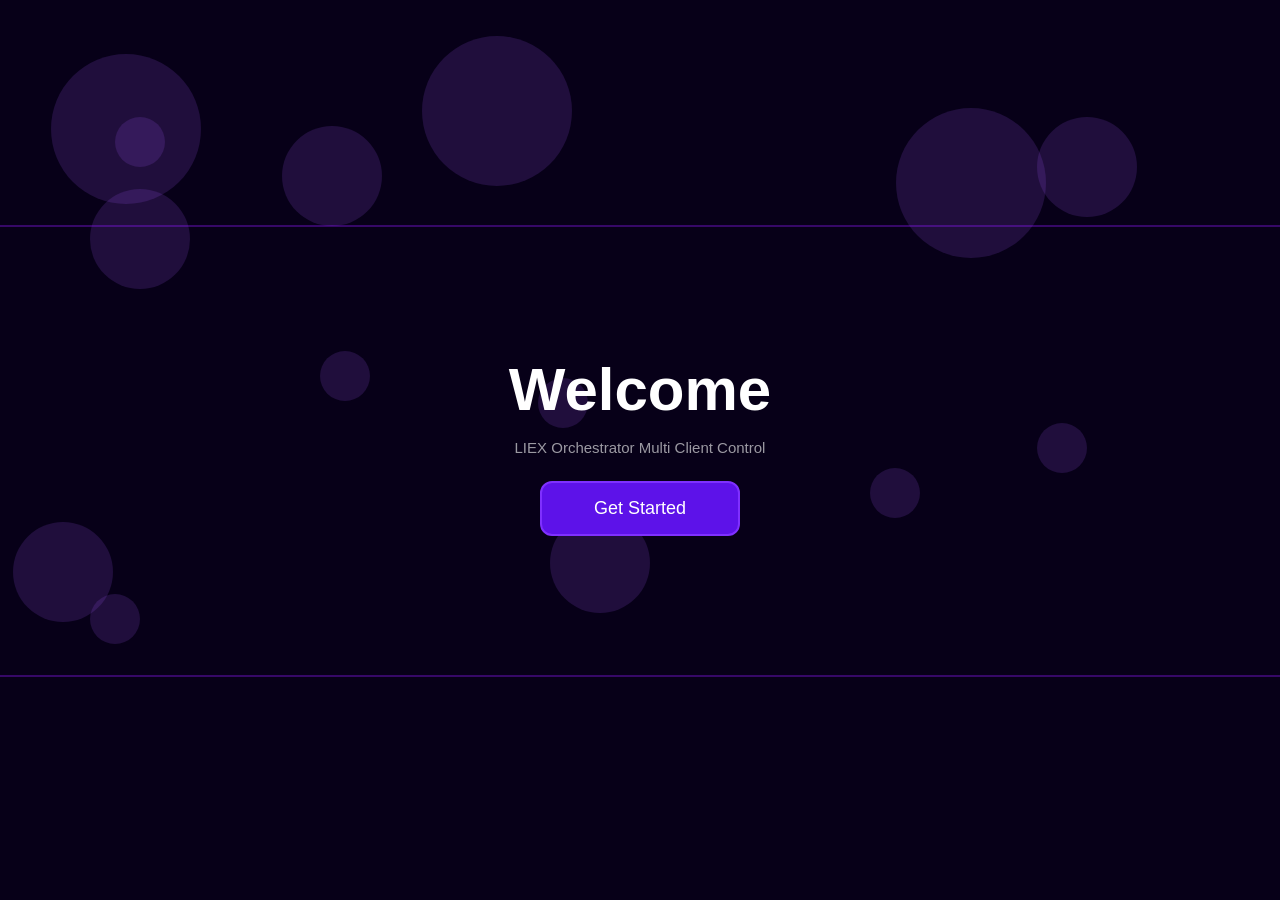
<file: index.html>
<!DOCTYPE html>
<html lang="en">
<head>
<meta name="google-adsense-account" content="ca-pub-7360330887646500">
<meta charset="UTF-8">
<meta name="viewport" content="width=device-width, initial-scale=1.0">
<title>Get Started</title>

<style>
*{
    margin:0;
    padding:0;
    box-sizing:border-box;
    font-family:Arial;
}
body{
    width:100%;
    height:100vh;
    display:flex;
    justify-content:center;
    align-items:center;
    background:#070018;
    overflow:hidden;
    position:relative;
}
.circle{
    position:absolute;
    border-radius:50%;
    background:rgba(163, 93, 255, 0.158);
    transition: 5s all ease-out;
}
.circle1{
    width:150px;
    height:150px;
    bottom:-100px;
    right:-100px;
}
.circle2{
    width:100px;
    height:100px;
    bottom:-50px;
    right:-50px;
}
.circle3{
    width:50px;
    height:50px;
    bottom:-200px;
    right:-2000px;
}
.line{
    position:absolute;
    width:101%;
    height:2px;
    background:rgba(143, 24, 255, 0.342);
}
.line1{
    top:25%;
}
.line2{
    top:75%;
}
.container{
    text-align:center;
    z-index:2;
}
@keyframes intro {
    0%{
        top: 100px;
        opacity: 0;
    }
    50%{
        opacity: 0;
    }
    100%{
        top: 0px;
        opacity: 1;
    }
}
h1{
    color:white;
    font-size:60px;
    margin-bottom:15px;
    transition: all 0.5s ease;
    position: relative;
    animation: ease-out 1.2s intro;
}
p{
    color:rgba(255,255,255,0.6);
    margin-bottom:25px;
    font-size:15px;
    position: relative;
    animation: ease-out 1.2s intro;
}
button{
    width:200px;
    height:55px;
    position: relative;
    margin-bottom: 10px;
    border:none;
    border-radius:12px;
    background:rgb(93, 18, 233);
    border: 2px solid rgb(127, 48, 255);
    color:black;
    font-size:18px;
    cursor:pointer;
    transition:0.2s;
    animation: ease-out 1.2s intro;
}
button:hover{
    opacity:0.8;
}
.hide{
    display: none;
}
</style>
</head>
<body>
    <div class="circle circle1"></div>
    <div class="circle circle2"></div>
    <div class="circle circle1"></div>
    <div class="circle circle2"></div>
    <div class="circle circle1"></div>
    <div class="circle circle2"></div>
    <div class="circle circle2"></div>
    <div class="circle circle2"></div>
    <div class="circle circle3"></div>
    <div class="circle circle3"></div>
    <div class="circle circle3"></div>
    <div class="circle circle3"></div>
    <div class="circle circle3"></div>
    <div class="circle circle3"></div>
    

    <div class="line line1"></div>
    <div class="line line2"></div>
    <div class="container" id="con1">
        <h1>Welcome</h1>
        <p>LIEX Orchestrator Multi Client Control</p>
        <button id="start" style="color: white;">Get Started</button>
    </div>
    <div class="container hide" id="con2">
        <h1>Get Started</h1>
        <p>LIEX Control all of your alt only with single line of code</p>
        <button style="color: white;" class="linked" link="manager.html">LIEX Orchestrator</button>
        <button style="color: white;margin-left: 10px;" class="linked" link="download.html">Download Package</button>
        <button style="color: white;margin-left: 10px;" class="linked" link="./documentation.html">Documentation</button>
    </div>

    <script>
        document.querySelectorAll(".linked").forEach(data => {
            console.log(data.getAttribute("link "))
            data.onclick = () => {window.location.href = data.getAttribute("link")}
        })
        document.getElementById("start").onclick = function(){
            document.getElementById("con1").classList.add("hide")
            document.getElementById("con2").classList.remove("hide")
            document.getElementById("con2").classList.add("in")
        }
        document.querySelectorAll(".circle").forEach(self =>{

            self.style.left = Math.floor(Math.random() * 90) + "%"
            self.style.top = Math.floor(Math.random() * 70) + "%"
        })
        setTimeout(()=>{
            document.querySelectorAll(".circle").forEach(self =>{

            self.style.left = Math.floor(Math.random() * 90) + "%"
            self.style.top = Math.floor(Math.random() * 70) + "%"
        })
        },500)
        let time = 0.07
        document.querySelectorAll(".circle").forEach(self =>{
            
            setTimeout(() => {
                setInterval(()=>{
                    self.style.left = Math.floor(Math.random() * 90) + "%"
                    self.style.top = Math.floor(Math.random() * 90) + "%"
                },4500)
            }, time * 1000);
            time += 0.4
        })
    </script>
</body>
</html>
</file>
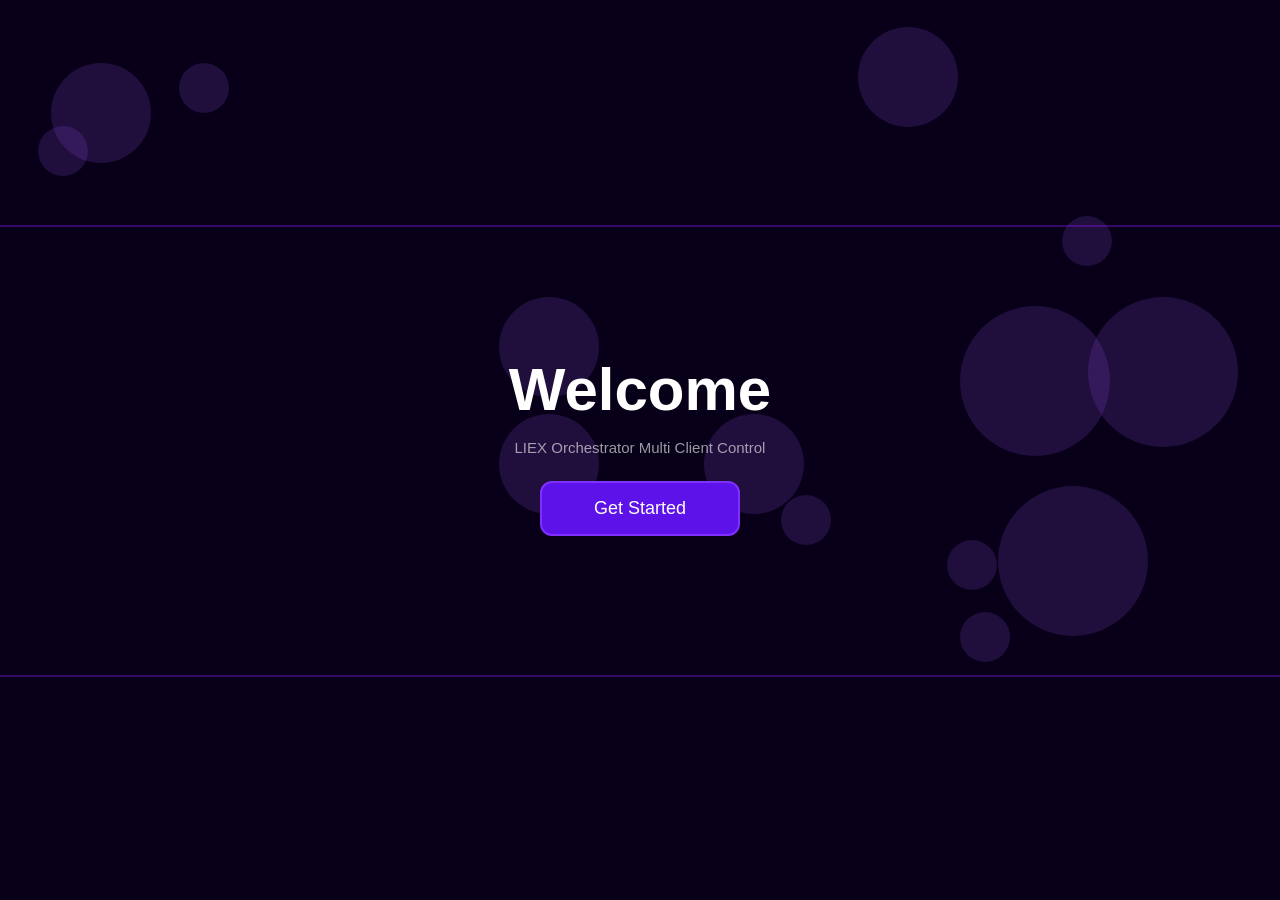
<file: intro.html>
<!DOCTYPE html>
<html lang="en">
<head>
<meta charset="UTF-8">
<meta name="viewport" content="width=device-width, initial-scale=1.0">
<title>Get Started</title>

<style>
*{
    margin:0;
    padding:0;
    box-sizing:border-box;
    font-family:Arial;
}
body{
    width:100%;
    height:100vh;
    display:flex;
    justify-content:center;
    align-items:center;
    background:#070018;
    overflow:hidden;
    position:relative;
}
.circle{
    position:absolute;
    border-radius:50%;
    background:rgba(163, 93, 255, 0.158);
    transition: 5s all ease-out;
}
.circle1{
    width:150px;
    height:150px;
    bottom:-100px;
    right:-100px;
}
.circle2{
    width:100px;
    height:100px;
    bottom:-50px;
    right:-50px;
}
.circle3{
    width:50px;
    height:50px;
    bottom:-200px;
    right:-2000px;
}
.line{
    position:absolute;
    width:101%;
    height:2px;
    background:rgba(143, 24, 255, 0.342);
}
.line1{
    top:25%;
}
.line2{
    top:75%;
}
.container{
    text-align:center;
    z-index:2;
}
@keyframes intro {
    0%{
        top: 100px;
        opacity: 0;
    }
    50%{
        opacity: 0;
    }
    100%{
        top: 0px;
        opacity: 1;
    }
}
h1{
    color:white;
    font-size:60px;
    margin-bottom:15px;
    transition: all 0.5s ease;
    position: relative;
    animation: ease-out 1.2s intro;
}
p{
    color:rgba(255,255,255,0.6);
    margin-bottom:25px;
    font-size:15px;
    position: relative;
    animation: ease-out 1.2s intro;
}
button{
    width:200px;
    height:55px;
    position: relative;
    margin-bottom: 10px;
    border:none;
    border-radius:12px;
    background:rgb(93, 18, 233);
    border: 2px solid rgb(127, 48, 255);
    color:black;
    font-size:18px;
    cursor:pointer;
    transition:0.2s;
    animation: ease-out 1.2s intro;
}
button:hover{
    opacity:0.8;
}
.hide{
    display: none;
}
</style>
</head>
<body>
    <div class="circle circle1"></div>
    <div class="circle circle2"></div>
    <div class="circle circle1"></div>
    <div class="circle circle2"></div>
    <div class="circle circle1"></div>
    <div class="circle circle2"></div>
    <div class="circle circle2"></div>
    <div class="circle circle2"></div>
    <div class="circle circle3"></div>
    <div class="circle circle3"></div>
    <div class="circle circle3"></div>
    <div class="circle circle3"></div>
    <div class="circle circle3"></div>
    <div class="circle circle3"></div>
    

    <div class="line line1"></div>
    <div class="line line2"></div>
    <div class="container" id="con1">
        <h1>Welcome</h1>
        <p>LIEX Orchestrator Multi Client Control</p>
        <button id="start" style="color: white;">Get Started</button>
    </div>
    <div class="container hide" id="con2">
        <h1>Get Started</h1>
        <p>LIEX Control all of your alt only with single line of code</p>
        <button style="color: white;" class="linked" link="manager.html">LIEX Orchestrator</button>
        <button style="color: white;margin-left: 10px;" class="linked" link="download.html">Download Package</button>
        <button style="color: white;margin-left: 10px;" class="linked" link="./documentation.html">Documentation</button>
    </div>

    <script>
        document.querySelectorAll(".linked").forEach(data => {
            console.log(data.getAttribute("link "))
            data.onclick = () => {window.location.href = data.getAttribute("link")}
        })
        document.getElementById("start").onclick = function(){
            document.getElementById("con1").classList.add("hide")
            document.getElementById("con2").classList.remove("hide")
            document.getElementById("con2").classList.add("in")
        }
        document.querySelectorAll(".circle").forEach(self =>{

            self.style.left = Math.floor(Math.random() * 90) + "%"
            self.style.top = Math.floor(Math.random() * 70) + "%"
        })
        setTimeout(()=>{
            document.querySelectorAll(".circle").forEach(self =>{

            self.style.left = Math.floor(Math.random() * 90) + "%"
            self.style.top = Math.floor(Math.random() * 70) + "%"
        })
        },500)
        let time = 0.07
        document.querySelectorAll(".circle").forEach(self =>{
            
            setTimeout(() => {
                setInterval(()=>{
                    self.style.left = Math.floor(Math.random() * 90) + "%"
                    self.style.top = Math.floor(Math.random() * 90) + "%"
                },4500)
            }, time * 1000);
            time += 0.4
        })
    </script>
</body>
</html>
</file>
